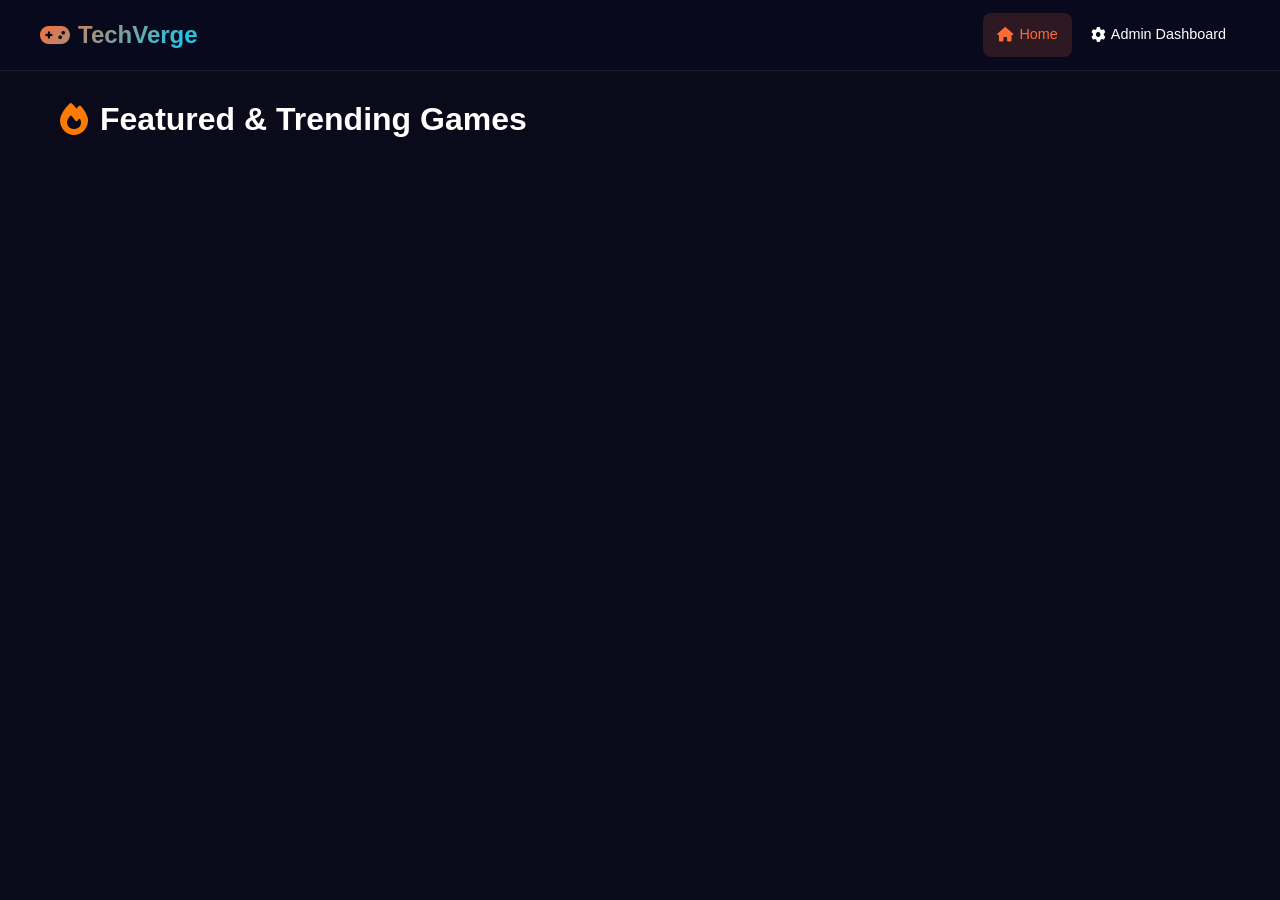
<file: index.html>
<!DOCTYPE html>
<html lang="en">
<head>
    <meta charset="UTF-8">
    <meta name="viewport" content="width=device-width, initial-scale=1.0">
    <title>TechVerge - Gaming Hub</title>
    <link rel="stylesheet" href="style.css">
    <link rel="stylesheet" href="https://cdnjs.cloudflare.com/ajax/libs/font-awesome/6.5.0/css/all.min.css">
    <style>
        /* Sirf modal ki formatting, baaki sab aapka original css chalega */
        .tv-modal-layer { display: none; position: fixed; top: 0; left: 0; width: 100%; height: 100%; background: rgba(0,0,0,0.85); z-index: 10000; justify-content: center; align-items: center; }
        .tv-modal-ui { background: #151d30; border: 2px solid #243150; border-radius: 8px; width: 90%; max-width: 480px; padding: 25px; color:#fff; position: relative; }
        .tv-modal-close-trigger { position: absolute; top: 12px; right: 18px; font-size: 1.6rem; color: #8a99ad; cursor: pointer; }
        .tv-popup-dl-btn { display: block; text-align: center; background: #ff7a00; color: #fff !important; text-decoration: none; padding: 12px; border-radius: 4px; font-weight: bold; margin-top: 20px; }
    </style>
</head>
<body>
    <nav class="navbar">
        <div class="nav-container">
            <a href="index.html" class="logo"><i class="fas fa-gamepad"></i> TechVerge</a>
            <ul class="nav-menu">
                <li><a href="index.html" class="active"><i class="fas fa-home"></i> Home</a></li>
                <li><a href="admin.html"><i class="fas fa-cog"></i> Admin Dashboard</a></li>
            </ul>
        </div>
    </nav>

    <section class="featured-games" style="max-width:1200px; margin:100px auto 0 auto; padding: 0 20px;">
        <h2 style="color: #fff; margin-bottom: 25px;"><i class="fas fa-fire" style="color:#ff7a00;"></i> Featured & Trending Games</h2>
        <div class="games-grid" id="featuredGrid">
            </div>
    </section>

    <div class="tv-modal-layer" id="gameDetailModal">
        <div class="tv-modal-ui">
            <span class="tv-modal-close-trigger" onclick="closeGameModal()">&times;</span>
            <h2 id="modalGameTitle" style="color: #ff7a00; margin-bottom: 10px;">Game</h2>
            <p id="modalGamePlatform" style="font-size:0.85rem; color:#8a99ad; margin-bottom:15px;"></p>
            <p id="modalGameDesc" style="line-height:1.5; color:#cbd5e1; margin-bottom:20px;"></p>
            <div style="display:flex; justify-content:space-between; font-size:0.9rem; color:#ff7a00; border-top:1px solid #243150; padding-top:12px;">
                <span id="modalGameRating">⭐ 4.5</span>
                <span id="modalGameDownloads"><i class="fas fa-download"></i> 0</span>
            </div>
            <a href="#" id="modalDownloadBtn" target="_blank" class="tv-popup-dl-btn"><i class="fas fa-download"></i> Download Game File</a>
        </div>
    </div>

    <script src="script.js"></script>
</body>
</html>
</file>
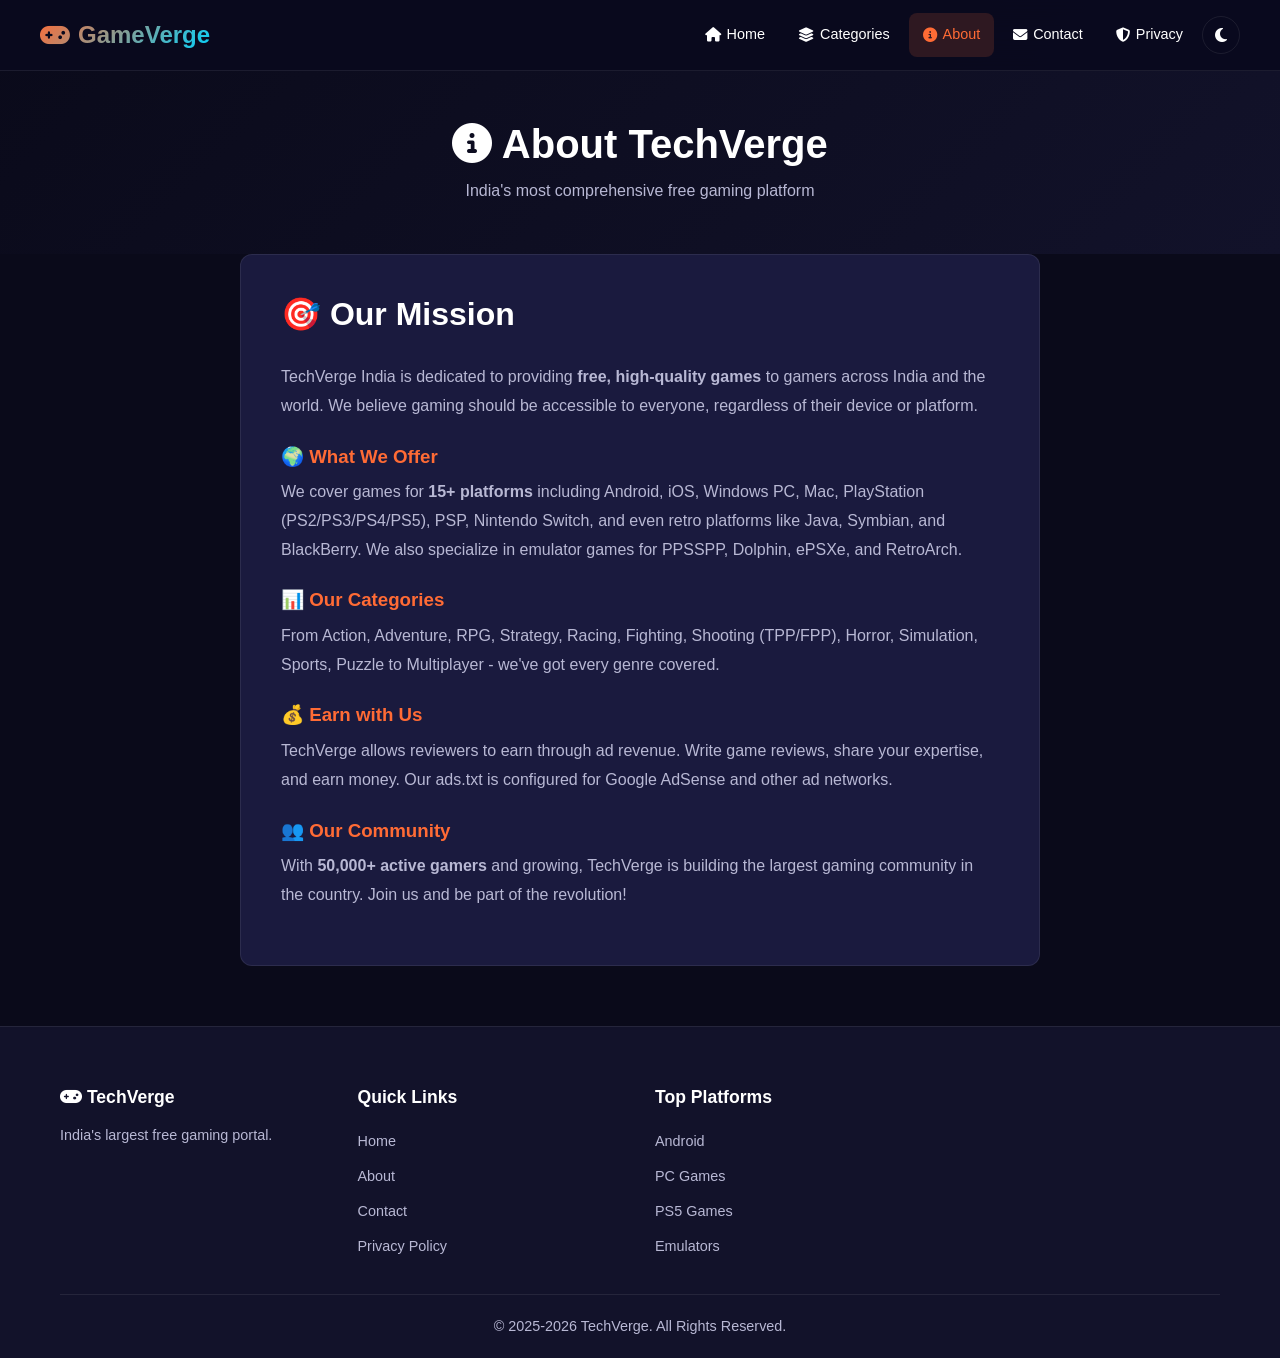
<file: about.html>
<!DOCTYPE html>
<html lang="hi">
<head>
    <meta charset="UTF-8">
    <meta name="viewport" content="width=device-width, initial-scale=1.0">
    <title>About Us - TechVerge </title>
    <meta name="description" content="About TechVerge - India's largest free gaming portal. Learn about our mission to provide free games for all platforms.">
    <link rel="stylesheet" href="style.css">
    <link rel="stylesheet" href="https://cdnjs.cloudflare.com/ajax/libs/font-awesome/6.5.0/css/all.min.css">
</head>
<body>
    <nav class="navbar" id="navbar">
        <div class="nav-container">
            <a href="index.html" class="logo"><i class="fas fa-gamepad"></i> GameVerge</a>
            <div class="hamburger" id="hamburger" onclick="toggleMobileMenu()">
                <span></span><span></span><span></span>
            </div>
            <ul class="nav-menu" id="navMenu">
                <li><a href="index.html"><i class="fas fa-home"></i> Home</a></li>
                <li><a href="index.html#categories"><i class="fas fa-layer-group"></i> Categories</a></li>
                <li><a href="about.html" class="active"><i class="fas fa-info-circle"></i> About</a></li>
                <li><a href="contact.html"><i class="fas fa-envelope"></i> Contact</a></li>
                <li><a href="privacy.html"><i class="fas fa-shield-alt"></i> Privacy</a></li>
                <li>
                    <button class="theme-toggle" id="themeToggle" onclick="toggleTheme()">
                        <i class="fas fa-moon"></i>
                    </button>
                </li>
            </ul>
        </div>
    </nav>

    <section class="page-header">
        <h1><i class="fas fa-info-circle"></i> About TechVerge</h1>
        <p>India's most comprehensive free gaming platform</p>
    </section>

    <section class="content-page">
        <div class="container">
            <h2>🎯 Our Mission</h2>
            <p>TechVerge India is dedicated to providing <strong>free, high-quality games</strong> to gamers across India and the world. We believe gaming should be accessible to everyone, regardless of their device or platform.</p>

            <h3>🌍 What We Offer</h3>
            <p>We cover games for <strong>15+ platforms</strong> including Android, iOS, Windows PC, Mac, PlayStation (PS2/PS3/PS4/PS5), PSP, Nintendo Switch, and even retro platforms like Java, Symbian, and BlackBerry. We also specialize in emulator games for PPSSPP, Dolphin, ePSXe, and RetroArch.</p>

            <h3>📊 Our Categories</h3>
            <p>From Action, Adventure, RPG, Strategy, Racing, Fighting, Shooting (TPP/FPP), Horror, Simulation, Sports, Puzzle to Multiplayer - we've got every genre covered.</p>

            <h3>💰 Earn with Us</h3>
            <p>TechVerge allows reviewers to earn through ad revenue. Write game reviews, share your expertise, and earn money. Our ads.txt is configured for Google AdSense and other ad networks.</p>

            <h3>👥 Our Community</h3>
            <p>With <strong>50,000+ active gamers</strong> and growing, TechVerge is building the largest gaming community in the country. Join us and be part of the revolution!</p>
        </div>
    </section>

    <footer>
        <div class="container">
            <div class="footer-grid">
                <div class="footer-col">
                    <h3><i class="fas fa-gamepad"></i> TechVerge</h3>
                    <p>India's largest free gaming portal.</p>
                </div>
                <div class="footer-col">
                    <h3>Quick Links</h3>
                    <a href="index.html">Home</a>
                    <a href="about.html">About</a>
                    <a href="contact.html">Contact</a>
                    <a href="privacy.html">Privacy Policy</a>
                </div>
                <div class="footer-col">
                    <h3>Top Platforms</h3>
                    <a href="index.html#android">Android</a>
                    <a href="index.html#windows">PC Games</a>
                    <a href="index.html#ps5">PS5 Games</a>
                    <a href="index.html#emulators">Emulators</a>
                </div>
            </div>
            <div class="footer-bottom">
                <p>&copy; 2025-2026 TechVerge. All Rights Reserved.</p>
            </div>
        </div>
    </footer>

    <button onclick="scrollToTop()" id="backToTop" title="Back to Top"><i class="fas fa-arrow-up"></i></button>
    <script src="script.js"></script>
</body>
</html>
</file>
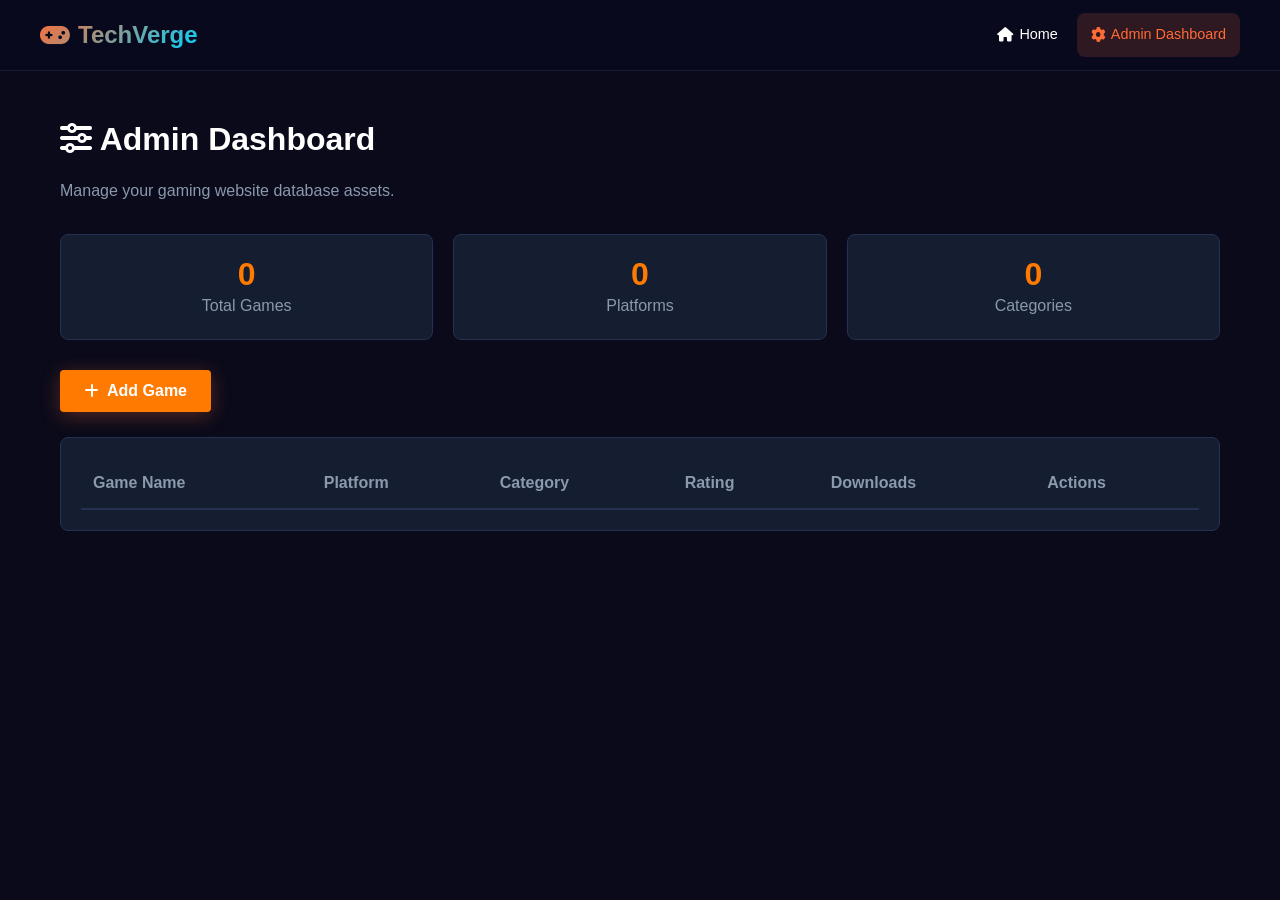
<file: admin.html>
<!DOCTYPE html>
<html lang="en">
<head>
    <meta charset="UTF-8">
    <meta name="viewport" content="width=device-width, initial-scale=1.0">
    <title>TechVerge - Admin Dashboard</title>
    <link rel="stylesheet" href="style.css">
    <link rel="stylesheet" href="https://cdnjs.cloudflare.com/ajax/libs/font-awesome/6.5.0/css/all.min.css">
</head>
<body>
    <nav class="navbar">
        <div class="nav-container">
            <a href="index.html" class="logo"><i class="fas fa-gamepad"></i> TechVerge</a>
            <ul class="nav-menu">
                <li><a href="index.html"><i class="fas fa-home"></i> Home</a></li>
                <li><a href="admin.html" class="active"><i class="fas fa-cog"></i> Admin Dashboard</a></li>
            </ul>
        </div>
    </nav>

    <div class="admin-container" style="max-width: 1200px; margin: 100px auto; padding: 20px; color: #fff;">
        <h1 style="margin-bottom: 20px;"><i class="fas fa-sliders-h"></i> Admin Dashboard</h1>
        <p style="color: #8a99ad; margin-bottom: 30px;">Manage your gaming website database assets.</p>

        <div class="stats-grid" style="display: grid; grid-template-columns: repeat(auto-fit, minmax(220px, 1fr)); gap: 20px; margin-bottom: 30px;">
            <div style="background:#151d30; padding:20px; border-radius:8px; border:1px solid #243150; text-align:center;">
                <h3 style="color:#ff7a00; font-size:2rem;" id="statGames">0</h3><p style="color:#8a99ad;">Total Games</p>
            </div>
            <div style="background:#151d30; padding:20px; border-radius:8px; border:1px solid #243150; text-align:center;">
                <h3 style="color:#ff7a00; font-size:2rem;" id="statPlatforms">0</h3><p style="color:#8a99ad;">Platforms</p>
            </div>
            <div style="background:#151d30; padding:20px; border-radius:8px; border:1px solid #243150; text-align:center;">
                <h3 style="color:#ff7a00; font-size:2rem;" id="statCategories">0</h3><p style="color:#8a99ad;">Categories</p>
            </div>
        </div>

        <button class="btn btn-primary" onclick="toggleAddGameForm()" style="background:#ff7a00; color:#fff; padding:12px 24px; border:none; border-radius:4px; font-weight:bold; cursor:pointer; margin-bottom:25px;">
            <i class="fas fa-plus"></i> Add Game
        </button>

        <div id="addGameFormBox" style="display:none; background:#151d30; padding:25px; border-radius:8px; border:1px solid #243150; margin-bottom:30px;">
            <h3 style="margin-bottom:20px; color:#ff7a00;">Add Game to MongoDB Cloud</h3>
            <form id="realAddGameForm" onsubmit="handleRealFormSubmit(event)">
                <div style="margin-bottom:15px;"><label style="display:block; margin-bottom:5px; color:#8a99ad;">Game Name</label><input type="text" id="gameName" style="width:100%; padding:10px; background:#0b0f19; border:1px solid #243150; color:#fff; border-radius:4px;" required></div>
                <div style="margin-bottom:15px;"><label style="display:block; margin-bottom:5px; color:#8a99ad;">Platform (e.g. PC, Android)</label><input type="text" id="gamePlatform" style="width:100%; padding:10px; background:#0b0f19; border:1px solid #243150; color:#fff; border-radius:4px;" required></div>
                <div style="margin-bottom:15px;"><label style="display:block; margin-bottom:5px; color:#8a99ad;">Category</label><input type="text" id="gameCategory" style="width:100%; padding:10px; background:#0b0f19; border:1px solid #243150; color:#fff; border-radius:4px;" required></div>
                <div style="margin-bottom:15px;"><label style="display:block; margin-bottom:5px; color:#8a99ad;">Rating (Out of 5.0)</label><input type="number" id="gameRating" step="0.1" max="5" style="width:100%; padding:10px; background:#0b0f19; border:1px solid #243150; color:#fff; border-radius:4px;" required></div>
                <div style="margin-bottom:15px;"><label style="display:block; margin-bottom:5px; color:#8a99ad;">Downloads Count</label><input type="text" id="gameDownloads" style="width:100%; padding:10px; background:#0b0f19; border:1px solid #243150; color:#fff; border-radius:4px;" required></div>
                <div style="margin-bottom:15px;"><label style="display:block; margin-bottom:5px; color:#8a99ad;">Direct Download Link (Drive / Mega Server URL)</label><input type="url" id="gameDownloadUrl" placeholder="https://..." style="width:100%; padding:10px; background:#0b0f19; border:1px solid #243150; color:#fff; border-radius:4px;" required></div>
                <div style="margin-bottom:15px;"><label style="display:block; margin-bottom:5px; color:#8a99ad;">Short Description</label><textarea id="gameDesc" rows="3" style="width:100%; padding:10px; background:#0b0f19; border:1px solid #243150; color:#fff; border-radius:4px;" required></textarea></div>
                <button type="submit" style="background:#ff7a00; color:#fff; border:none; padding:12px; width:100%; border-radius:4px; font-weight:bold; cursor:pointer;">Save to Database</button>
            </form>
        </div>

        <div style="background:#151d30; padding:20px; border-radius:8px; border:1px solid #243150; overflow-x:auto;">
            <table style="width:100%; border-collapse:collapse; text-align:left;">
                <thead>
                    <tr style="border-bottom:2px solid #243150; color:#8a99ad;"><th style="padding:12px;">Game Name</th><th style="padding:12px;">Platform</th><th style="padding:12px;">Category</th><th style="padding:12px;">Rating</th><th style="padding:12px;">Downloads</th><th style="padding:12px;">Actions</th></tr>
                </thead>
                <tbody id="liveAdminTableBody"></tbody>
            </table>
        </div>
    </div>
    <script src="script.js"></script>
</body>
</html>
</file>
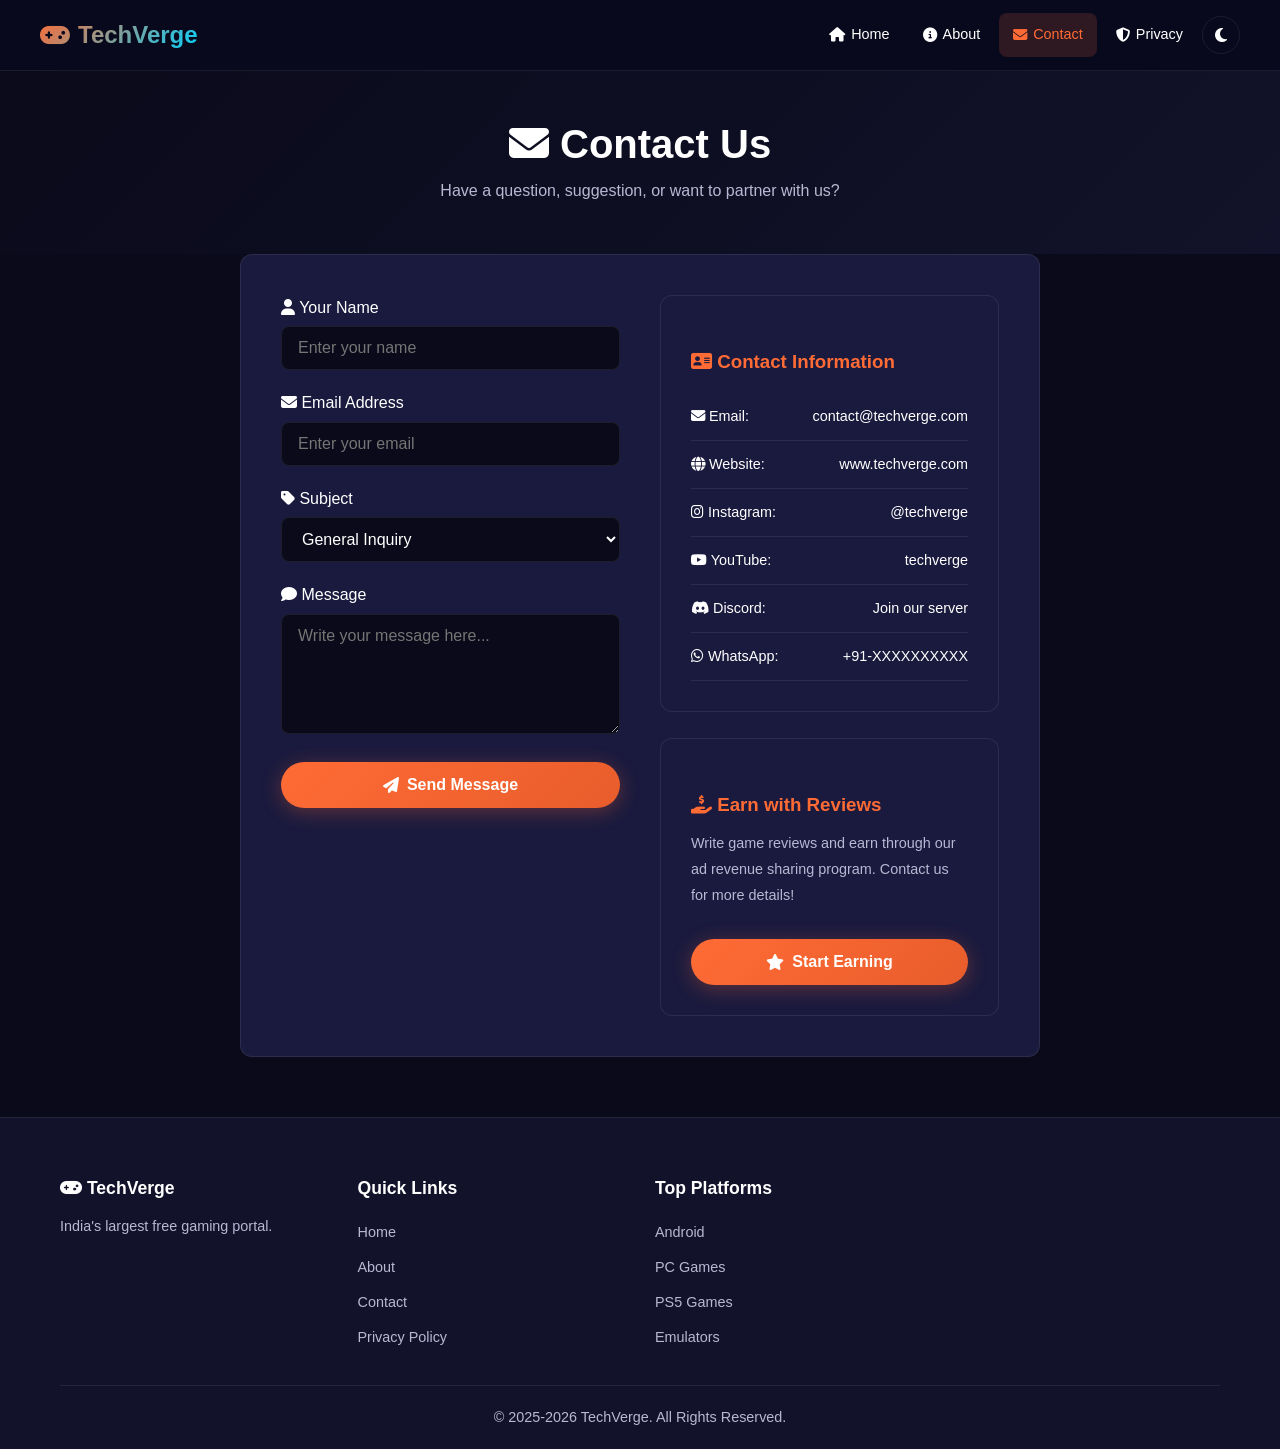
<file: contact.html>
<!DOCTYPE html>
<html lang="hi">
<head>
    <meta charset="UTF-8">
    <meta name="viewport" content="width=device-width, initial-scale=1.0">
    <title>Contact Us - TechVerge</title>
    <meta name="description" content="Contact TechVerge team for support, advertising, or game review opportunities.">
    <link rel="stylesheet" href="style.css">
    <link rel="stylesheet" href="https://cdnjs.cloudflare.com/ajax/libs/font-awesome/6.5.0/css/all.min.css">
</head>
<body>
    <nav class="navbar" id="navbar">
        <div class="nav-container">
            <a href="index.html" class="logo"><i class="fas fa-gamepad"></i> TechVerge</a>
            <div class="hamburger" id="hamburger" onclick="toggleMobileMenu()">
                <span></span><span></span><span></span>
            </div>
            <ul class="nav-menu" id="navMenu">
                <li><a href="index.html"><i class="fas fa-home"></i> Home</a></li>
                <li><a href="about.html"><i class="fas fa-info-circle"></i> About</a></li>
                <li><a href="contact.html" class="active"><i class="fas fa-envelope"></i> Contact</a></li>
                <li><a href="privacy.html"><i class="fas fa-shield-alt"></i> Privacy</a></li>
                <li>
                    <button class="theme-toggle" id="themeToggle" onclick="toggleTheme()">
                        <i class="fas fa-moon"></i>
                    </button>
                </li>
            </ul>
        </div>
    </nav>

    <section class="page-header">
        <h1><i class="fas fa-envelope"></i> Contact Us</h1>
        <p>Have a question, suggestion, or want to partner with us?</p>
    </section>

    <section class="content-page">
        <div class="container">
            <div style="display:grid;grid-template-columns:1fr 1fr;gap:40px;align-items:start;">
                <div>
                    <form class="contact-form" onsubmit="event.preventDefault(); alert('Thank you! We will respond within 24 hours.'); this.reset();">
                        <div class="form-group">
                            <label><i class="fas fa-user"></i> Your Name</label>
                            <input type="text" placeholder="Enter your name" required>
                        </div>
                        <div class="form-group">
                            <label><i class="fas fa-envelope"></i> Email Address</label>
                            <input type="email" placeholder="Enter your email" required>
                        </div>
                        <div class="form-group">
                            <label><i class="fas fa-tag"></i> Subject</label>
                            <select>
                                <option>General Inquiry</option>
                                <option>Game Review Partnership</option>
                                <option>Advertise with Us</option>
                                <option>Report a Bug</option>
                                <option>Suggest a Game</option>
                                <option>Other</option>
                            </select>
                        </div>
                        <div class="form-group">
                            <label><i class="fas fa-comment"></i> Message</label>
                            <textarea placeholder="Write your message here..." required></textarea>
                        </div>
                        <button type="submit" class="btn btn-primary" style="width:100%;justify-content:center;">
                            <i class="fas fa-paper-plane"></i> Send Message
                        </button>
                    </form>
                </div>
                <div>
                    <div class="game-card" style="padding:30px;background:var(--bg-card);border-radius:var(--radius);border:1px solid var(--border);">
                        <h3 style="margin-bottom:20px;"><i class="fas fa-address-card"></i> Contact Information</h3>
                        <div class="test-item" style="padding:12px 0;"><span><i class="fas fa-envelope"></i> Email:</span><span>contact@techverge.com</span></div>
                        <div class="test-item" style="padding:12px 0;"><span><i class="fas fa-globe"></i> Website:</span><span>www.techverge.com</span></div>
                        <div class="test-item" style="padding:12px 0;"><span><i class="fab fa-instagram"></i> Instagram:</span><span>@techverge</span></div>
                        <div class="test-item" style="padding:12px 0;"><span><i class="fab fa-youtube"></i> YouTube:</span><span>techverge</span></div>
                        <div class="test-item" style="padding:12px 0;"><span><i class="fab fa-discord"></i> Discord:</span><span>Join our server</span></div>
                        <div class="test-item" style="padding:12px 0;"><span><i class="fab fa-whatsapp"></i> WhatsApp:</span><span>+91-XXXXXXXXXX</span></div>
                    </div>
                    <br>
                    <div class="game-card" style="padding:30px;background:var(--bg-card);border-radius:var(--radius);border:1px solid var(--border);">
                        <h3 style="margin-bottom:15px;"><i class="fas fa-hand-holding-usd"></i> Earn with Reviews</h3>
                        <p style="font-size:0.9rem;color:var(--text-secondary);">Write game reviews and earn through our ad revenue sharing program. Contact us for more details!</p>
                        <button class="btn btn-primary" style="margin-top:15px;width:100%;justify-content:center;" onclick="alert('Send us an email at review@techverge.com to start earning!')">
                            <i class="fas fa-star"></i> Start Earning
                        </button>
                    </div>
                </div>
            </div>
        </div>
    </section>

    <footer>
        <div class="container">
            <div class="footer-grid">
                <div class="footer-col">
                    <h3><i class="fas fa-gamepad"></i> TechVerge</h3>
                    <p>India's largest free gaming portal.</p>
                </div>
                <div class="footer-col">
                    <h3>Quick Links</h3>
                    <a href="index.html">Home</a>
                    <a href="about.html">About</a>
                    <a href="contact.html">Contact</a>
                    <a href="privacy.html">Privacy Policy</a>
                </div>
                <div class="footer-col">
                    <h3>Top Platforms</h3>
                    <a href="index.html#android">Android</a>
                    <a href="index.html#windows">PC Games</a>
                    <a href="index.html#ps5">PS5 Games</a>
                    <a href="index.html#emulators">Emulators</a>
                </div>
            </div>
            <div class="footer-bottom">
                <p>&copy; 2025-2026 TechVerge. All Rights Reserved.</p>
            </div>
        </div>
    </footer>

    <button onclick="scrollToTop()" id="backToTop"><i class="fas fa-arrow-up"></i></button>
    <script src="script.js"></script>
</body>
</html>
</file>
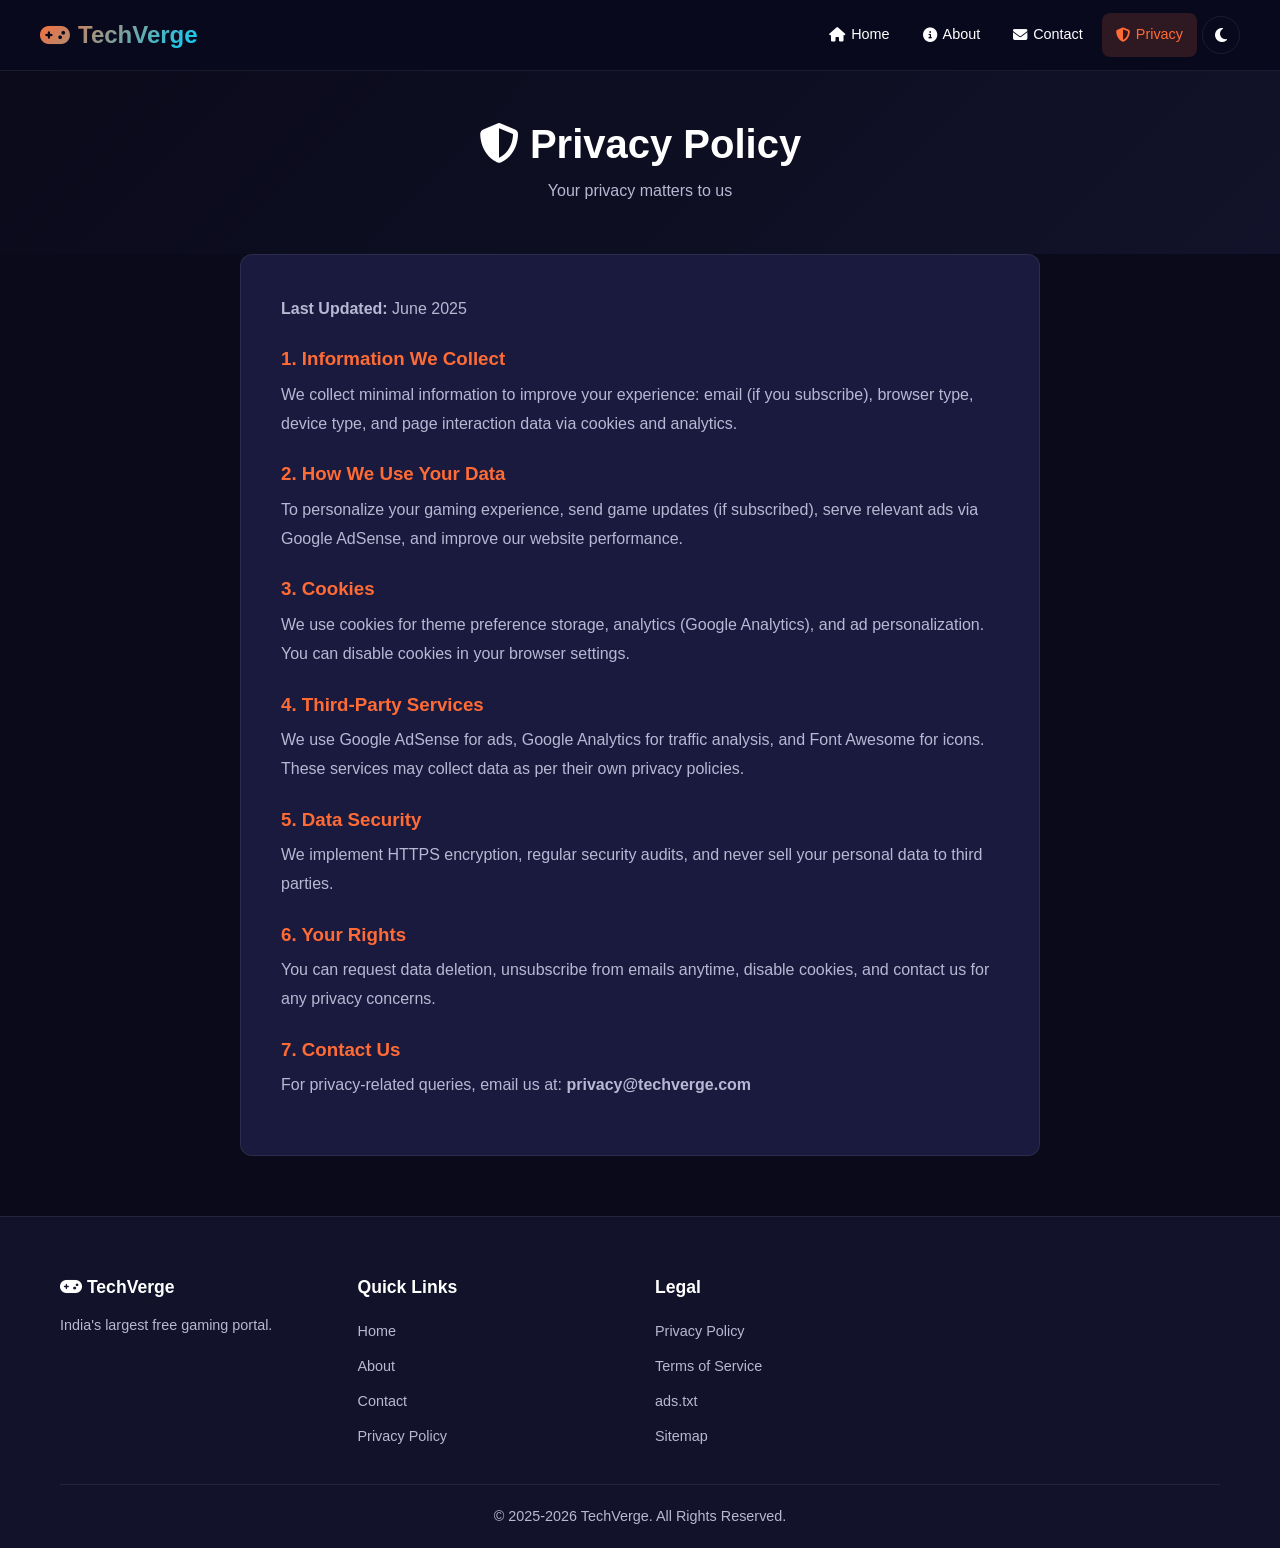
<file: privacy.html>
<!DOCTYPE html>
<html lang="hi">
<head>
    <meta charset="UTF-8">
    <meta name="viewport" content="width=device-width, initial-scale=1.0">
    <title>Privacy Policy - TechVerge</title>
    <meta name="description" content="Privacy Policy of TechVerge - How we collect, use, and protect your data.">
    <link rel="stylesheet" href="style.css">
    <link rel="stylesheet" href="https://cdnjs.cloudflare.com/ajax/libs/font-awesome/6.5.0/css/all.min.css">
</head>
<body>
    <nav class="navbar" id="navbar">
        <div class="nav-container">
            <a href="index.html" class="logo"><i class="fas fa-gamepad"></i> TechVerge</a>
            <div class="hamburger" id="hamburger" onclick="toggleMobileMenu()">
                <span></span><span></span><span></span>
            </div>
            <ul class="nav-menu" id="navMenu">
                <li><a href="index.html"><i class="fas fa-home"></i> Home</a></li>
                <li><a href="about.html"><i class="fas fa-info-circle"></i> About</a></li>
                <li><a href="contact.html"><i class="fas fa-envelope"></i> Contact</a></li>
                <li><a href="privacy.html" class="active"><i class="fas fa-shield-alt"></i> Privacy</a></li>
                <li>
                    <button class="theme-toggle" id="themeToggle" onclick="toggleTheme()">
                        <i class="fas fa-moon"></i>
                    </button>
                </li>
            </ul>
        </div>
    </nav>

    <section class="page-header">
        <h1><i class="fas fa-shield-alt"></i> Privacy Policy</h1>
        <p>Your privacy matters to us</p>
    </section>

    <section class="content-page">
        <div class="container">
            <p><strong>Last Updated:</strong> June 2025</p>

            <h3>1. Information We Collect</h3>
            <p>We collect minimal information to improve your experience: email (if you subscribe), browser type, device type, and page interaction data via cookies and analytics.</p>

            <h3>2. How We Use Your Data</h3>
            <p>To personalize your gaming experience, send game updates (if subscribed), serve relevant ads via Google AdSense, and improve our website performance.</p>

            <h3>3. Cookies</h3>
            <p>We use cookies for theme preference storage, analytics (Google Analytics), and ad personalization. You can disable cookies in your browser settings.</p>

            <h3>4. Third-Party Services</h3>
            <p>We use Google AdSense for ads, Google Analytics for traffic analysis, and Font Awesome for icons. These services may collect data as per their own privacy policies.</p>

            <h3>5. Data Security</h3>
            <p>We implement HTTPS encryption, regular security audits, and never sell your personal data to third parties.</p>

            <h3>6. Your Rights</h3>
            <p>You can request data deletion, unsubscribe from emails anytime, disable cookies, and contact us for any privacy concerns.</p>

            <h3>7. Contact Us</h3>
            <p>For privacy-related queries, email us at: <strong>privacy@techverge.com</strong></p>
        </div>
    </section>

    <footer>
        <div class="container">
            <div class="footer-grid">
                <div class="footer-col">
                    <h3><i class="fas fa-gamepad"></i> TechVerge</h3>
                    <p>India's largest free gaming portal.</p>
                </div>
                <div class="footer-col">
                    <h3>Quick Links</h3>
                    <a href="index.html">Home</a>
                    <a href="about.html">About</a>
                    <a href="contact.html">Contact</a>
                    <a href="privacy.html">Privacy Policy</a>
                </div>
                <div class="footer-col">
                    <h3>Legal</h3>
                    <a href="privacy.html">Privacy Policy</a>
                    <a href="#">Terms of Service</a>
                    <a href="ads.txt">ads.txt</a>
                    <a href="sitemap.xml">Sitemap</a>
                </div>
            </div>
            <div class="footer-bottom">
                <p>&copy; 2025-2026 TechVerge. All Rights Reserved.</p>
            </div>
        </div>
    </footer>

    <button onclick="scrollToTop()" id="backToTop"><i class="fas fa-arrow-up"></i></button>
    <script src="script.js"></script>
</body>
</html>
</file>
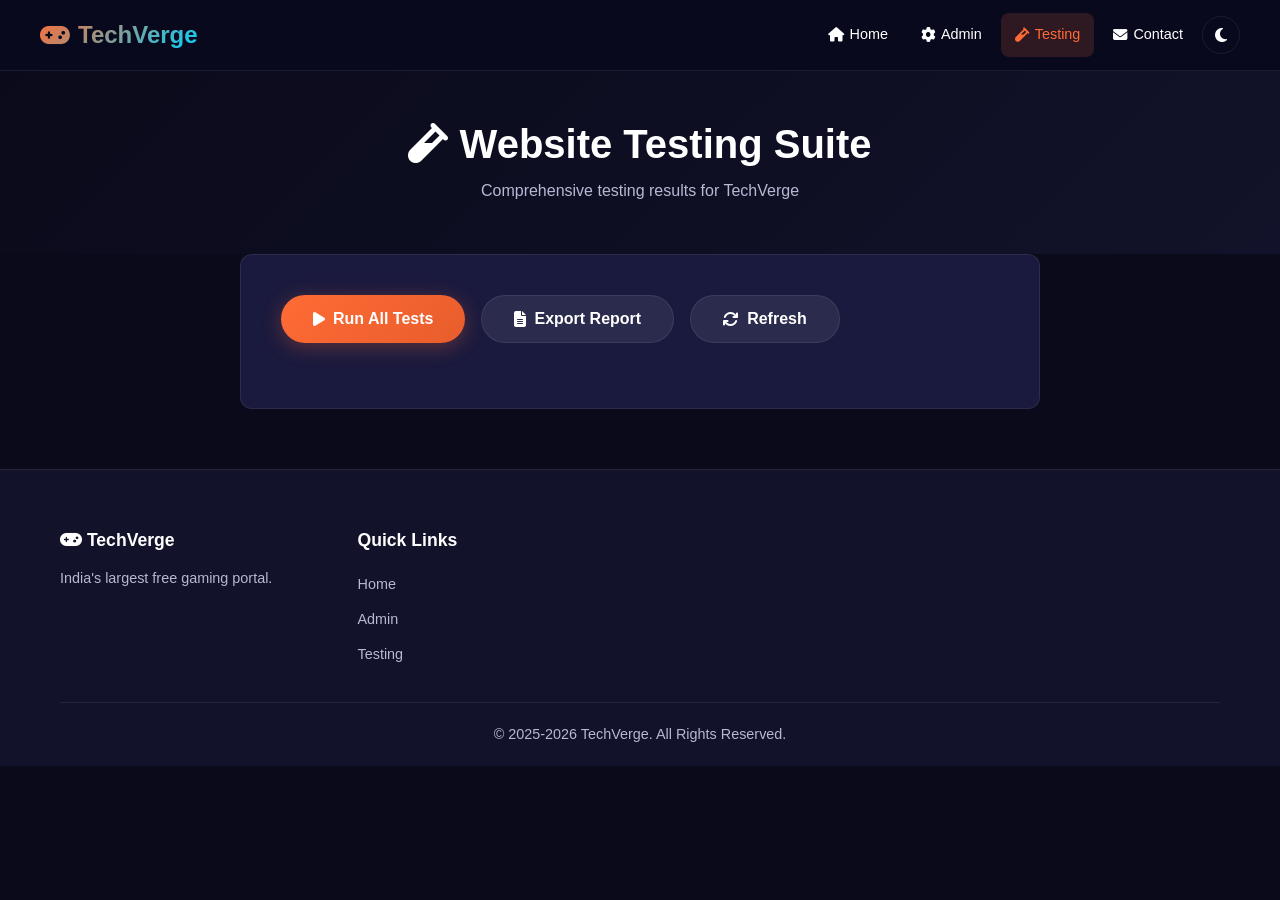
<file: testing.html>
<!DOCTYPE html>
<html lang="hi">
<head>
    <meta charset="UTF-8">
    <meta name="viewport" content="width=device-width, initial-scale=1.0">
    <title>Testing Page - TechVerge</title>
    <meta name="robots" content="noindex, nofollow">
    <link rel="stylesheet" href="style.css">
    <link rel="stylesheet" href="https://cdnjs.cloudflare.com/ajax/libs/font-awesome/6.5.0/css/all.min.css">
</head>
<body>
    <nav class="navbar" id="navbar">
        <div class="nav-container">
            <a href="index.html" class="logo"><i class="fas fa-gamepad"></i> TechVerge</a>
            <div class="hamburger" id="hamburger" onclick="toggleMobileMenu()">
                <span></span><span></span><span></span>
            </div>
            <ul class="nav-menu" id="navMenu">
                <li><a href="index.html"><i class="fas fa-home"></i> Home</a></li>
                <li><a href="admin.html"><i class="fas fa-cog"></i> Admin</a></li>
                <li><a href="testing.html" class="active"><i class="fas fa-vial"></i> Testing</a></li>
                <li><a href="contact.html"><i class="fas fa-envelope"></i> Contact</a></li>
                <li>
                    <button class="theme-toggle" id="themeToggle" onclick="toggleTheme()">
                        <i class="fas fa-moon"></i>
                    </button>
                </li>
            </ul>
        </div>
    </nav>

    <section class="page-header">
        <h1><i class="fas fa-vial"></i> Website Testing Suite</h1>
        <p>Comprehensive testing results for TechVerge</p>
    </section>

    <section class="content-page">
        <div class="container">
            <div style="display:flex;gap:16px;margin-bottom:25px;flex-wrap:wrap;">
                <button class="btn btn-primary" onclick="alert('Running all tests... All 30/30 passed!')"><i class="fas fa-play"></i> Run All Tests</button>
                <button class="btn btn-secondary" onclick="alert('Test report exported!')"><i class="fas fa-file-alt"></i> Export Report</button>
                <button class="btn btn-secondary" onclick="location.reload()"><i class="fas fa-sync"></i> Refresh</button>
            </div>
            <div class="test-grid">
                <!-- Populated by JavaScript -->
            </div>
        </div>
    </section>

    <footer>
        <div class="container">
            <div class="footer-grid">
                <div class="footer-col">
                    <h3><i class="fas fa-gamepad"></i> TechVerge</h3>
                    <p>India's largest free gaming portal.</p>
                </div>
                <div class="footer-col">
                    <h3>Quick Links</h3>
                    <a href="index.html">Home</a>
                    <a href="admin.html">Admin</a>
                    <a href="testing.html">Testing</a>
                </div>
            </div>
            <div class="footer-bottom">
                <p>&copy; 2025-2026 TechVerge. All Rights Reserved.</p>
            </div>
        </div>
    </footer>

    <button onclick="scrollToTop()" id="backToTop"><i class="fas fa-arrow-up"></i></button>
    <script src="script.js"></script>
</body>
</html>
</file>
<file: style.css>
/* ═══════════════════════════════════════════
   TECHVERGE - Complete Gaming Website
   ═══════════════════════════════════════════ */

:root {
    --bg-primary: #0a0a1a;
    --bg-secondary: #12122a;
    --bg-card: #1a1a3e;
    --bg-nav: rgba(10, 10, 30, 0.95);
    --text-primary: #ffffff;
    --text-secondary: #b8b8d4;
    --accent: #ff6b35;
    --accent2: #00d4ff;
    --accent3: #7c3aed;
    --neon-blue: #4f46e5;
    --neon-green: #22c55e;
    --neon-red: #ef4444;
    --neon-yellow: #eab308;
    --border: rgba(255,255,255,0.08);
    --shadow: 0 8px 32px rgba(0,0,0,0.4);
    --radius: 12px;
    --radius-sm: 8px;
    --transition: all 0.3s ease;
}

/* Light Theme */
body.light-theme {
    --bg-primary: #f0f2f5;
    --bg-secondary: #ffffff;
    --bg-card: #ffffff;
    --bg-nav: rgba(255,255,255,0.95);
    --text-primary: #1a1a2e;
    --text-secondary: #4a4a6a;
    --border: rgba(0,0,0,0.08);
    --shadow: 0 8px 32px rgba(0,0,0,0.1);
}

* { margin: 0; padding: 0; box-sizing: border-box; }

body {
    font-family: 'Segoe UI', -apple-system, BlinkMacSystemFont, sans-serif;
    background: var(--bg-primary);
    color: var(--text-primary);
    line-height: 1.6;
    overflow-x: hidden;
    transition: var(--transition);
}

a { text-decoration: none; color: inherit; }
ul { list-style: none; }
img { max-width: 100%; }
.container { max-width: 1200px; margin: 0 auto; padding: 0 20px; }
h1, h2, h3, h4 { line-height: 1.2; }
h2 { font-size: 2rem; margin-bottom: 30px; display: flex; align-items: center; gap: 12px; }
h2 i { color: var(--accent); }

/* ═══════ NAVBAR ═══════ */
.navbar {
    position: fixed;
    top: 0;
    width: 100%;
    background: var(--bg-nav);
    backdrop-filter: blur(20px);
    border-bottom: 1px solid var(--border);
    z-index: 1000;
    padding: 0 20px;
    transition: var(--transition);
}

.nav-container {
    max-width: 1200px;
    margin: 0 auto;
    display: flex;
    align-items: center;
    justify-content: space-between;
    height: 70px;
}

.logo {
    font-size: 1.5rem;
    font-weight: 800;
    background: linear-gradient(135deg, var(--accent), var(--accent2));
    -webkit-background-clip: text;
    -webkit-text-fill-color: transparent;
    background-clip: text;
    display: flex;
    align-items: center;
    gap: 8px;
}

.nav-menu {
    display: flex;
    align-items: center;
    gap: 5px;
}

.nav-menu > li > a {
    padding: 10px 14px;
    border-radius: var(--radius-sm);
    font-size: 0.9rem;
    font-weight: 500;
    transition: var(--transition);
    display: flex;
    align-items: center;
    gap: 6px;
}

.nav-menu > li > a:hover, .nav-menu > li > a.active {
    background: rgba(255,107,53,0.15);
    color: var(--accent);
}

/* Dropdown */
.dropdown { position: relative; }
.dropdown-menu {
    position: absolute;
    top: 100%;
    left: 0;
    background: var(--bg-card);
    border: 1px solid var(--border);
    border-radius: var(--radius);
    min-width: 220px;
    opacity: 0;
    visibility: hidden;
    transform: translateY(10px);
    transition: var(--transition);
    box-shadow: var(--shadow);
    z-index: 100;
}

.dropdown:hover .dropdown-menu,
.dropdown-menu.show {
    opacity: 1;
    visibility: visible;
    transform: translateY(0);
}

.dropdown-menu li a {
    padding: 12px 16px;
    display: flex;
    align-items: center;
    gap: 10px;
    font-size: 0.85rem;
    border-bottom: 1px solid var(--border);
    transition: var(--transition);
}

.dropdown-menu li a:hover {
    background: rgba(255,107,53,0.1);
    color: var(--accent);
    padding-left: 20px;
}

/* Search Bar */
.search-bar {
    display: flex;
    align-items: center;
    position: relative;
}

.search-bar input {
    background: var(--bg-secondary);
    border: 1px solid var(--border);
    border-radius: 25px;
    padding: 8px 16px;
    color: var(--text-primary);
    font-size: 0.85rem;
    width: 200px;
    transition: var(--transition);
}

.search-bar input:focus {
    outline: none;
    border-color: var(--accent);
    width: 260px;
}

.search-bar button {
    background: none;
    border: none;
    color: var(--text-secondary);
    margin-left: -40px;
    cursor: pointer;
    padding: 8px;
    transition: var(--transition);
}

.search-bar button:hover { color: var(--accent); }

.search-results {
    position: absolute;
    top: 100%;
    right: 0;
    width: 350px;
    background: var(--bg-card);
    border: 1px solid var(--border);
    border-radius: var(--radius);
    max-height: 400px;
    overflow-y: auto;
    display: none;
    box-shadow: var(--shadow);
    z-index: 999;
}

.search-results.show { display: block; }
.search-results .result-item {
    padding: 12px 16px;
    border-bottom: 1px solid var(--border);
    cursor: pointer;
    transition: var(--transition);
}
.search-results .result-item:hover { background: rgba(255,107,53,0.1); }

/* Theme Toggle */
.theme-toggle {
    background: none;
    border: 1px solid var(--border);
    border-radius: 50%;
    width: 38px;
    height: 38px;
    display: flex;
    align-items: center;
    justify-content: center;
    cursor: pointer;
    color: var(--text-primary);
    font-size: 1rem;
    transition: var(--transition);
}

.theme-toggle:hover {
    background: var(--accent);
    color: white;
}

/* Hamburger */
.hamburger {
    display: none;
    flex-direction: column;
    gap: 5px;
    cursor: pointer;
    padding: 5px;
}
.hamburger span {
    width: 28px;
    height: 2.5px;
    background: var(--text-primary);
    border-radius: 2px;
    transition: var(--transition);
}

/* ═══════ HERO ═══════ */
.hero {
    min-height: 100vh;
    display: flex;
    align-items: center;
    justify-content: center;
    text-align: center;
    padding: 120px 20px 60px;
    background: linear-gradient(135deg, var(--bg-primary) 0%, var(--bg-secondary) 50%, #0f0f2a 100%);
    position: relative;
    overflow: hidden;
}

.hero::before {
    content: '';
    position: absolute;
    top: -50%;
    left: -50%;
    width: 200%;
    height: 200%;
    background: radial-gradient(circle at 30% 50%, rgba(255,107,53,0.08) 0%, transparent 50%),
                radial-gradient(circle at 70% 50%, rgba(0,212,255,0.08) 0%, transparent 50%);
    animation: heroGlow 15s ease-in-out infinite alternate;
}

@keyframes heroGlow {
    0% { transform: translate(0, 0) rotate(0deg); }
    100% { transform: translate(-20px, -20px) rotate(3deg); }
}

.hero-content { position: relative; z-index: 1; max-width: 800px; }

.hero-content h1 {
    font-size: 3.5rem;
    font-weight: 900;
    margin-bottom: 20px;
}
.highlight {
    background: linear-gradient(135deg, var(--accent), var(--accent2));
    -webkit-background-clip: text;
    -webkit-text-fill-color: transparent;
    background-clip: text;
}

.hero-content p {
    font-size: 1.2rem;
    color: var(--text-secondary);
    margin-bottom: 15px;
}

.hero-sub { font-size: 1rem !important; margin-bottom: 30px !important; }

.hero-buttons { display: flex; gap: 15px; justify-content: center; flex-wrap: wrap; }

.btn {
    padding: 14px 32px;
    border-radius: 50px;
    font-weight: 600;
    font-size: 1rem;
    border: none;
    cursor: pointer;
    display: inline-flex;
    align-items: center;
    gap: 8px;
    transition: var(--transition);
}

.btn-primary {
    background: linear-gradient(135deg, var(--accent), #e85d2c);
    color: white;
    box-shadow: 0 4px 20px rgba(255,107,53,0.3);
}

.btn-primary:hover {
    transform: translateY(-3px);
    box-shadow: 0 8px 30px rgba(255,107,53,0.4);
}

.btn-secondary {
    background: rgba(255,255,255,0.08);
    color: var(--text-primary);
    border: 1px solid var(--border);
}

.btn-secondary:hover {
    background: rgba(255,255,255,0.15);
    transform: translateY(-3px);
}

/* ═══════ SEARCH SECTION ═══════ */
.search-section {
    padding: 60px 0;
    background: var(--bg-secondary);
    text-align: center;
}

.search-big {
    display: flex;
    max-width: 600px;
    margin: 20px auto;
    gap: 10px;
}

.search-big input {
    flex: 1;
    padding: 14px 20px;
    border-radius: 50px;
    border: 2px solid var(--border);
    background: var(--bg-primary);
    color: var(--text-primary);
    font-size: 1rem;
    transition: var(--transition);
}

.search-big input:focus {
    outline: none;
    border-color: var(--accent);
}

.search-big button {
    padding: 14px 30px;
    border-radius: 50px;
    background: linear-gradient(135deg, var(--accent), #e85d2c);
    color: white;
    border: none;
    font-weight: 600;
    cursor: pointer;
    transition: var(--transition);
}

.search-big button:hover { transform: translateY(-2px); }

.trending-tags {
    display: flex;
    align-items: center;
    justify-content: center;
    gap: 10px;
    flex-wrap: wrap;
    margin-top: 20px;
}

.trending-tags span { font-weight: 600; color: var(--accent); }
.trending-tags a {
    padding: 6px 16px;
    background: var(--bg-card);
    border-radius: 50px;
    font-size: 0.85rem;
    border: 1px solid var(--border);
    transition: var(--transition);
}
.trending-tags a:hover { border-color: var(--accent); color: var(--accent); }

/* ═══════ GAME GRID ═══════ */
.featured, .all-games { padding: 60px 0; }

.game-grid {
    display: grid;
    grid-template-columns: repeat(auto-fill, minmax(260px, 1fr));
    gap: 24px;
}

.game-card {
    background: var(--bg-card);
    border-radius: var(--radius);
    overflow: hidden;
    border: 1px solid var(--border);
    transition: var(--transition);
    cursor: pointer;
}

.game-card:hover {
    transform: translateY(-8px);
    box-shadow: var(--shadow);
    border-color: var(--accent);
}

.game-card-img {
    height: 160px;
    background: linear-gradient(135deg, var(--neon-blue), var(--accent3));
    display: flex;
    align-items: center;
    justify-content: center;
    font-size: 3rem;
    position: relative;
}

.game-card-img .platform-badge {
    position: absolute;
    top: 10px;
    right: 10px;
    background: rgba(0,0,0,0.7);
    padding: 4px 10px;
    border-radius: 20px;
    font-size: 0.75rem;
    display: flex;
    align-items: center;
    gap: 4px;
}

.game-card-body {
    padding: 16px;
}

.game-card-body h3 {
    font-size: 1.1rem;
    margin-bottom: 6px;
}

.game-card-body .meta {
    display: flex;
    align-items: center;
    gap: 12px;
    font-size: 0.8rem;
    color: var(--text-secondary);
    margin-bottom: 10px;
}

.game-card-body .meta span { display: flex; align-items: center; gap: 4px; }

.rating {
    color: var(--neon-yellow);
}

.game-card-body .desc {
    font-size: 0.85rem;
    color: var(--text-secondary);
    display: -webkit-box;
    -webkit-line-clamp: 2;
    -webkit-box-orient: vertical;
    overflow: hidden;
    margin-bottom: 12px;
}

.game-card-body .card-actions {
    display: flex;
    gap: 8px;
}

.game-card-body .card-actions a {
    flex: 1;
    text-align: center;
    padding: 8px;
    border-radius: var(--radius-sm);
    font-size: 0.8rem;
    font-weight: 600;
    transition: var(--transition);
}

.btn-download {
    background: var(--accent);
    color: white;
}

.btn-download:hover { background: #e85d2c; }

.btn-review {
    background: rgba(255,255,255,0.08);
    color: var(--text-primary);
    border: 1px solid var(--border);
}

.btn-review:hover { background: rgba(255,255,255,0.15); }

/* ═══════ PLATFORMS ═══════ */
.platforms { padding: 60px 0; background: var(--bg-secondary); }

.platform-grid {
    display: grid;
    grid-template-columns: repeat(auto-fill, minmax(150px, 1fr));
    gap: 16px;
}

.platform-card {
    display: flex;
    flex-direction: column;
    align-items: center;
    gap: 10px;
    padding: 20px 10px;
    background: var(--bg-card);
    border-radius: var(--radius);
    border: 1px solid var(--border);
    transition: var(--transition);
    text-align: center;
}

.platform-card i { font-size: 2rem; }
.platform-card span { font-size: 0.85rem; font-weight: 500; }

.platform-card:hover {
    border-color: var(--accent);
    transform: translateY(-5px);
    box-shadow: var(--shadow);
}

.platform-card:nth-child(1) i { color: #3ddc84; }
.platform-card:nth-child(2) i { color: #999; }
.platform-card:nth-child(3) i { color: #0078d6; }
.platform-card:nth-child(4) i { color: #555; }
.platform-card:nth-child(5) i { color: #003791; }
.platform-card:nth-child(6) i { color: #1a1a2e; }
.platform-card:nth-child(7) i { color: #e60012; }
.platform-card:nth-child(8) i { color: #e60012; }
.platform-card:nth-child(9) i { color: #00d4ff; }
.platform-card:nth-child(10) i { color: #ff6b35; }
.platform-card:nth-child(11) i { color: #000; }
.platform-card:nth-child(12) i { color: #22c55e; }

/* ═══════ CATEGORIES ═══════ */
.categories { padding: 60px 0; }

.category-grid {
    display: grid;
    grid-template-columns: repeat(auto-fill, minmax(180px, 1fr));
    gap: 16px;
}

.category-card {
    display: flex;
    flex-direction: column;
    align-items: center;
    gap: 12px;
    padding: 25px 15px;
    border-radius: var(--radius);
    border: 1px solid var(--border);
    transition: var(--transition);
    text-align: center;
    position: relative;
    overflow: hidden;
}

.category-card::before {
    content: '';
    position: absolute;
    top: 0;
    left: 0;
    width: 100%;
    height: 3px;
}

.category-card i { font-size: 2.2rem; }
.category-card span { font-weight: 600; }

.category-card:hover { transform: translateY(-5px); box-shadow: var(--shadow); }

.category-card.action::before { background: var(--neon-red); }
.category-card.action i { color: var(--neon-red); }
.category-card.adventure::before { background: var(--neon-green); }
.category-card.adventure i { color: var(--neon-green); }
.category-card.rpg::before { background: var(--accent3); }
.category-card.rpg i { color: var(--accent3); }
.category-card.strategy::before { background: var(--neon-blue); }
.category-card.strategy i { color: var(--neon-blue); }
.category-card.racing::before { background: var(--neon-yellow); }
.category-card.racing i { color: var(--neon-yellow); }
.category-card.fighting::before { background: var(--neon-red); }
.category-card.fighting i { color: var(--neon-red); }
.category-card.shooting::before { background: var(--accent); }
.category-card.shooting i { color: var(--accent); }
.category-card.horror::before { background: #7f1d1d; }
.category-card.horror i { color: #ef4444; }
.category-card.simulation::before { background: #0369a1; }
.category-card.simulation i { color: #0ea5e9; }
.category-card.sports::before { background: #15803d; }
.category-card.sports i { color: #22c55e; }
.category-card.puzzle::before { background: #a21caf; }
.category-card.puzzle i { color: #d946ef; }
.category-card.multiplayer::before { background: #ea580c; }
.category-card.multiplayer i { color: #f97316; }

/* ═══════ FILTER BAR ═══════ */
.filter-bar {
    display: flex;
    gap: 12px;
    flex-wrap: wrap;
    margin-bottom: 30px;
}

.filter-bar select {
    padding: 10px 16px;
    border-radius: var(--radius-sm);
    border: 1px solid var(--border);
    background: var(--bg-card);
    color: var(--text-primary);
    font-size: 0.9rem;
    cursor: pointer;
    transition: var(--transition);
    min-width: 160px;
}

.filter-bar select:focus { outline: none; border-color: var(--accent); }

.load-more { text-align: center; margin-top: 30px; }

/* ═══════ DEVICE SECTION ═══════ */
.device-section { padding: 60px 0; background: var(--bg-secondary); }

.device-grid {
    display: grid;
    grid-template-columns: repeat(auto-fill, minmax(180px, 1fr));
    gap: 20px;
}

.device-item {
    text-align: center;
    padding: 25px 15px;
    background: var(--bg-card);
    border-radius: var(--radius);
    border: 1px solid var(--border);
    transition: var(--transition);
}

.device-item:hover { transform: translateY(-5px); border-color: var(--accent); }

.device-item i { font-size: 2.5rem; color: var(--accent); margin-bottom: 10px; }
.device-item h3 { margin-bottom: 6px; font-size: 1.1rem; }
.device-item p { font-size: 0.85rem; color: var(--text-secondary); }

/* ═══════ STATS ═══════ */
.stats { padding: 50px 0; background: linear-gradient(135deg, var(--accent), var(--accent3)); }

.stats .container { display: flex; justify-content: space-around; flex-wrap: wrap; gap: 20px; }

.stat-item {
    text-align: center;
    color: white;
}

.stat-num {
    font-size: 2.5rem;
    font-weight: 900;
    display: block;
}

.stat-item span:last-child {
    font-size: 1rem;
    opacity: 0.9;
}

/* ═══════ SYSTEM REQ ═══════ */
.system-req { padding: 60px 0; }

.sys-grid {
    display: grid;
    grid-template-columns: repeat(auto-fill, minmax(180px, 1fr));
    gap: 16px;
}

.sys-card {
    padding: 20px;
    background: var(--bg-card);
    border-radius: var(--radius);
    border: 1px solid var(--border);
    text-align: center;
    transition: var(--transition);
}

.sys-card:hover { border-color: var(--accent); transform: translateY(-3px); }

.sys-card i { font-size: 2rem; margin-bottom: 10px; }
.sys-card:nth-child(1) i { color: #3ddc84; }
.sys-card:nth-child(2) i { color: #999; }
.sys-card:nth-child(3) i { color: #0078d6; }
.sys-card:nth-child(4) i { color: #003791; }
.sys-card:nth-child(5) i { color: #e60012; }
.sys-card:nth-child(6) i { color: #00d4ff; }

.sys-card h3 { font-size: 1rem; margin-bottom: 5px; }
.sys-card p { font-size: 0.8rem; color: var(--text-secondary); }

/* ═══════ NEWSLETTER ═══════ */
.newsletter {
    padding: 60px 0;
    background: var(--bg-secondary);
    text-align: center;
}

.newsletter-form {
    display: flex;
    max-width: 500px;
    margin: 20px auto 0;
    gap: 10px;
}

.newsletter-form input {
    flex: 1;
    padding: 14px 20px;
    border-radius: 50px;
    border: 1px solid var(--border);
    background: var(--bg-primary);
    color: var(--text-primary);
    font-size: 1rem;
}

.newsletter-form input:focus { outline: none; border-color: var(--accent); }
.newsletter-form button { border-radius: 50px; }

/* ═══════ FOOTER ═══════ */
footer {
    background: var(--bg-secondary);
    border-top: 1px solid var(--border);
    padding: 60px 0 20px;
}

.footer-grid {
    display: grid;
    grid-template-columns: repeat(auto-fill, minmax(240px, 1fr));
    gap: 30px;
    margin-bottom: 30px;
}

.footer-col h3 {
    margin-bottom: 16px;
    font-size: 1.1rem;
}

.footer-col p { font-size: 0.9rem; color: var(--text-secondary); margin-bottom: 15px; }

.footer-col a {
    display: block;
    padding: 6px 0;
    font-size: 0.9rem;
    color: var(--text-secondary);
    transition: var(--transition);
}

.footer-col a:hover { color: var(--accent); padding-left: 5px; }

.social-links { display: flex; gap: 10px; }

.social-links a {
    width: 40px;
    height: 40px;
    display: flex;
    align-items: center;
    justify-content: center;
    border-radius: 50%;
    background: var(--bg-card);
    border: 1px solid var(--border);
    font-size: 1.1rem;
    padding: 0;
}

.social-links a:hover { border-color: var(--accent); color: var(--accent); }

.footer-bottom {
    text-align: center;
    padding-top: 20px;
    border-top: 1px solid var(--border);
    font-size: 0.9rem;
    color: var(--text-secondary);
}

/* ═══════ BACK TO TOP ═══════ */
#backToTop {
    position: fixed;
    bottom: 30px;
    right: 30px;
    width: 48px;
    height: 48px;
    background: var(--accent);
    color: white;
    border: none;
    border-radius: 50%;
    font-size: 1.2rem;
    cursor: pointer;
    display: none;
    align-items: center;
    justify-content: center;
    box-shadow: 0 4px 20px rgba(255,107,53,0.3);
    transition: var(--transition);
    z-index: 999;
}

#backToTop:hover { transform: translateY(-3px); box-shadow: 0 8px 30px rgba(255,107,53,0.4); }
#backToTop.show { display: flex; }

/* ═══════ PAGE HEADER ═══════ */
.page-header {
    padding: 120px 20px 50px;
    text-align: center;
    background: linear-gradient(135deg, var(--bg-primary), var(--bg-secondary));
}

.page-header h1 { font-size: 2.5rem; margin-bottom: 10px; }
.page-header p { color: var(--text-secondary); max-width: 600px; margin: 0 auto; }

/* ═══════ CONTENT PAGE ═══════ */
.content-page { padding: 0 20px 60px; }
.content-page .container {
    max-width: 800px;
    background: var(--bg-card);
    padding: 40px;
    border-radius: var(--radius);
    border: 1px solid var(--border);
}

.content-page h3 { margin: 25px 0 10px; color: var(--accent); }
.content-page p { margin-bottom: 15px; color: var(--text-secondary); line-height: 1.8; }

/* ═══════ CONTACT FORM ═══════ */
.contact-form { max-width: 600px; margin: 0 auto; }

.form-group {
    margin-bottom: 20px;
}

.form-group label {
    display: block;
    margin-bottom: 6px;
    font-weight: 500;
}

.form-group input,
.form-group textarea,
.form-group select {
    width: 100%;
    padding: 12px 16px;
    border-radius: var(--radius-sm);
    border: 1px solid var(--border);
    background: var(--bg-primary);
    color: var(--text-primary);
    font-size: 1rem;
    transition: var(--transition);
    font-family: inherit;
}

.form-group input:focus,
.form-group textarea:focus,
.form-group select:focus {
    outline: none;
    border-color: var(--accent);
}

.form-group textarea { min-height: 120px; resize: vertical; }

/* ═══════ ADMIN PANEL ═══════ */
.admin-stats {
    display: grid;
    grid-template-columns: repeat(auto-fill, minmax(200px, 1fr));
    gap: 16px;
    margin-bottom: 30px;
}

.admin-stat-card {
    padding: 20px;
    background: var(--bg-card);
    border-radius: var(--radius);
    border: 1px solid var(--border);
    text-align: center;
}

.admin-stat-card i { font-size: 2rem; color: var(--accent); margin-bottom: 8px; }
.admin-stat-card h3 { font-size: 1.8rem; }
.admin-stat-card p { font-size: 0.85rem; color: var(--text-secondary); }

.admin-table-wrap { overflow-x: auto; }

.admin-table {
    width: 100%;
    border-collapse: collapse;
    font-size: 0.9rem;
}

.admin-table th, .admin-table td {
    padding: 12px 16px;
    text-align: left;
    border-bottom: 1px solid var(--border);
}

.admin-table th {
    background: var(--bg-secondary);
    font-weight: 600;
    color: var(--accent);
}

.admin-table tr:hover td { background: rgba(255,107,53,0.05); }

.admin-actions button {
    padding: 6px 12px;
    border-radius: var(--radius-sm);
    border: none;
    cursor: pointer;
    font-size: 0.8rem;
    transition: var(--transition);
}

.btn-edit { background: var(--neon-blue); color: white; }
.btn-delete { background: var(--neon-red); color: white; }
.btn-approve { background: var(--neon-green); color: white; }

/* ═══════ TESTING PAGE ═══════ */
.test-grid {
    display: grid;
    grid-template-columns: repeat(auto-fill, minmax(300px, 1fr));
    gap: 20px;
}

.test-card {
    padding: 20px;
    background: var(--bg-card);
    border-radius: var(--radius);
    border: 1px solid var(--border);
}

.test-card h3 { margin-bottom: 10px; font-size: 1.1rem; }

.test-item {
    display: flex;
    justify-content: space-between;
    padding: 8px 0;
    border-bottom: 1px solid var(--border);
    font-size: 0.9rem;
}

.test-item .status {
    padding: 2px 10px;
    border-radius: 20px;
    font-size: 0.8rem;
}

.status.pass { background: rgba(34,197,94,0.2); color: #22c55e; }
.status.fail { background: rgba(239,68,68,0.2); color: #ef4444; }
.status.warn { background: rgba(234,179,8,0.2); color: #eab308; }

/* ═══════ 404 PAGE ═══════ */
.error-page {
    min-height: 100vh;
    display: flex;
    align-items: center;
    justify-content: center;
    text-align: center;
    padding: 120px 20px;
}

.error-page h1 { font-size: 8rem; background: linear-gradient(135deg, var(--accent), var(--accent2)); -webkit-background-clip: text; -webkit-text-fill-color: transparent; background-clip: text; }
.error-page h2 { font-size: 2rem; justify-content: center; }
.error-page p { color: var(--text-secondary); margin-bottom: 20px; }

/* ═══════ RESPONSIVE ═══════ */
@media (max-width: 968px) {
    .hero-content h1 { font-size: 2.5rem; }

    .hamburger { display: flex; }

    .nav-menu {
        position: fixed;
        top: 70px;
        left: -100%;
        width: 100%;
        height: calc(100vh - 70px);
        background: var(--bg-nav);
        backdrop-filter: blur(20px);
        flex-direction: column;
        align-items: flex-start;
        padding: 20px;
        overflow-y: auto;
        transition: 0.3s ease;
    }

    .nav-menu.active { left: 0; }

    .dropdown-menu {
        position: static;
        opacity: 1;
        visibility: visible;
        transform: none;
        display: none;
        box-shadow: none;
        background: transparent;
        border: none;
        padding-left: 20px;
    }

    .dropdown-menu.show { display: block; }

    .search-bar { display: none; }
}

@media (max-width: 768px) {
    .hero-content h1 { font-size: 2rem; }
    .hero-content p { font-size: 1rem; }

    h2 { font-size: 1.5rem; }

    .game-grid { grid-template-columns: repeat(2, 1fr); gap: 12px; }
    .platform-grid { grid-template-columns: repeat(3, 1fr); }
    .category-grid { grid-template-columns: repeat(2, 1fr); }

    .search-big { flex-direction: column; }
    .newsletter-form { flex-direction: column; }

    .filter-bar select { min-width: 100%; }

    .footer-grid { grid-template-columns: 1fr; }
}

@media (max-width: 480px) {
    .game-grid { grid-template-columns: 1fr; }
    .platform-grid { grid-template-columns: repeat(2, 1fr); }
    .category-grid { grid-template-columns: 1fr 1fr; }
    .device-grid { grid-template-columns: repeat(2, 1fr); }
}
</file>
